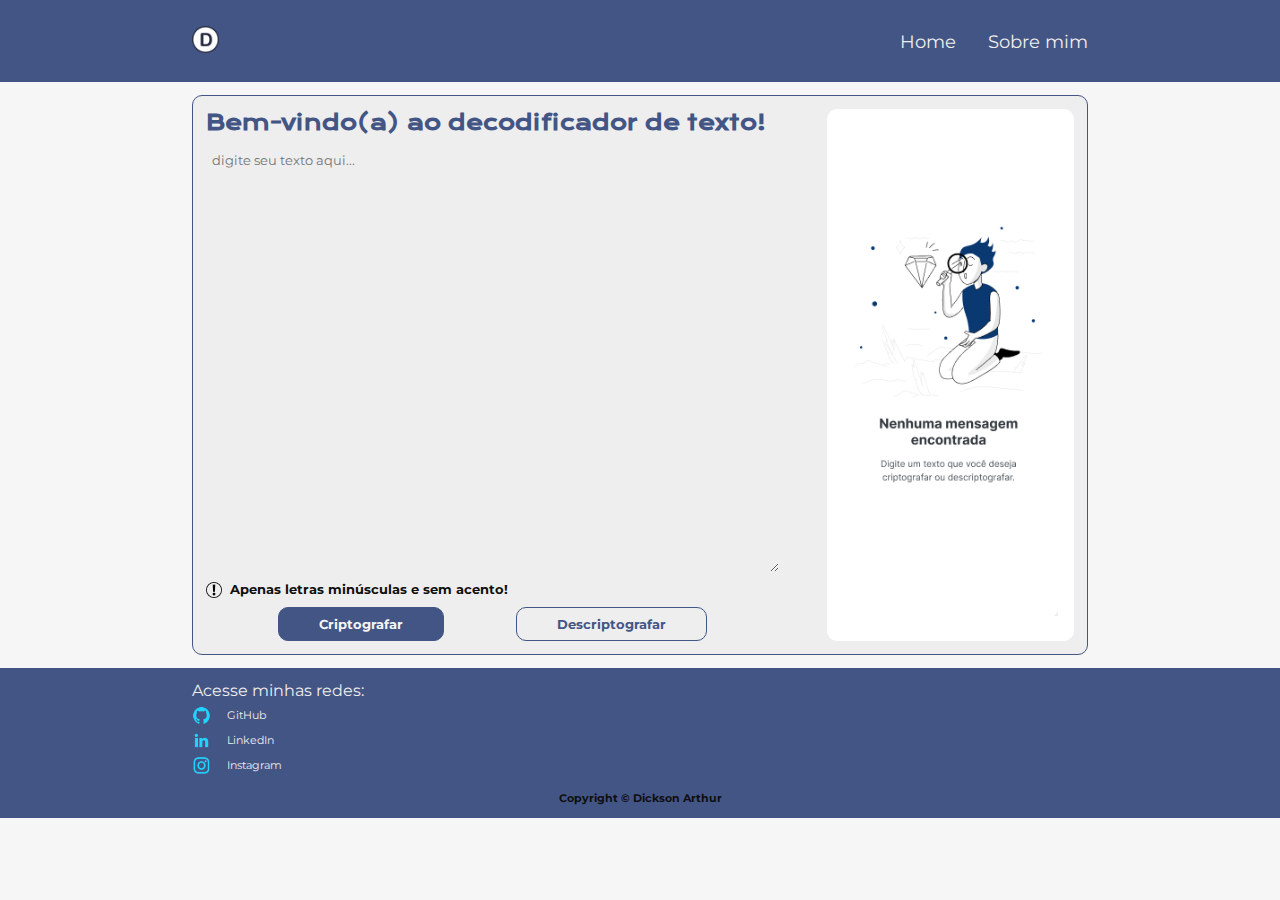
<file: index.html>
<!DOCTYPE html>
<html lang="pt-BR">
<head>
    <meta charset="UTF-8">
    <meta name="viewport" content="width=device-width, initial-scale=1.0">
    <title>Decodificador</title>
    <link rel="stylesheet" href="styles.css">
    <link rel="shortcut icon" href="assets/letter-d.png" type="image/x-icon">
</head>
<body>
    <header class="cabecalho">
        <div class="logo">
            <img src="assets/letter-d.png" alt="logo">
        </div>
        <div class="menu">
            <a href="index.html">Home</a>
            <a href="about.html">Sobre mim</a>
        </div>
    </header>

    <main class="conteudo">
        <section class="decodificador">
            <h1>Bem-vindo(a) ao decodificador de texto!</h1>
            <div class="container-input">
                <textarea class="input-texto" id="input-texto" placeholder="Digite seu texto aqui..."></textarea>
            </div>
            <div class="aviso">
                <img src="assets/ponto-de-exclamacao.png.png" alt="icon">
                <p>Apenas letras minúsculas e sem acento!</p>
            </div>
            <div class="buttons">
                <button onclick="criptografar()" class="button-criptografar">Criptografar</button>
                <button onclick="descriptografar()" class="button-descriptografar">Descriptografar</button>
            </div>
        </section>
        <section class="output" id="output">
            <img src="assets/1.png" alt="Imagem da tela incial">
        </section>
    </main>

    <footer class="rodape">
        <h1>Copyright &copy; Dickson Arthur</h1>
        <ul>Acesse minhas redes:
            <li>
                <a href="https://github.com/Dickson-Arthur" target="_blank">
                    <img class="img-redes-sociais" src="assets/github.png" alt="Logo GitHub">
                    GitHub
                </a>
            </li>
            <li>
                <a href="https://www.linkedin.com/in/dicksonarthur/" target="_blank">
                    <img class="img-redes-sociais" src="assets/linkedin.png" alt="Logo LinkedIn">
                    LinkedIn
                </a>
            </li>
            <li>
                <a href="https://www.instagram.com/dicksonarthur/" target="_blank">
                    <img class="img-redes-sociais" src="assets/instagram.png" alt="Logo Instagram">
                    Instagram
                </a>
            </li>
        </ul>
    </footer>

    <script src="app.js" defer></script>
</body>
</html>
</file>
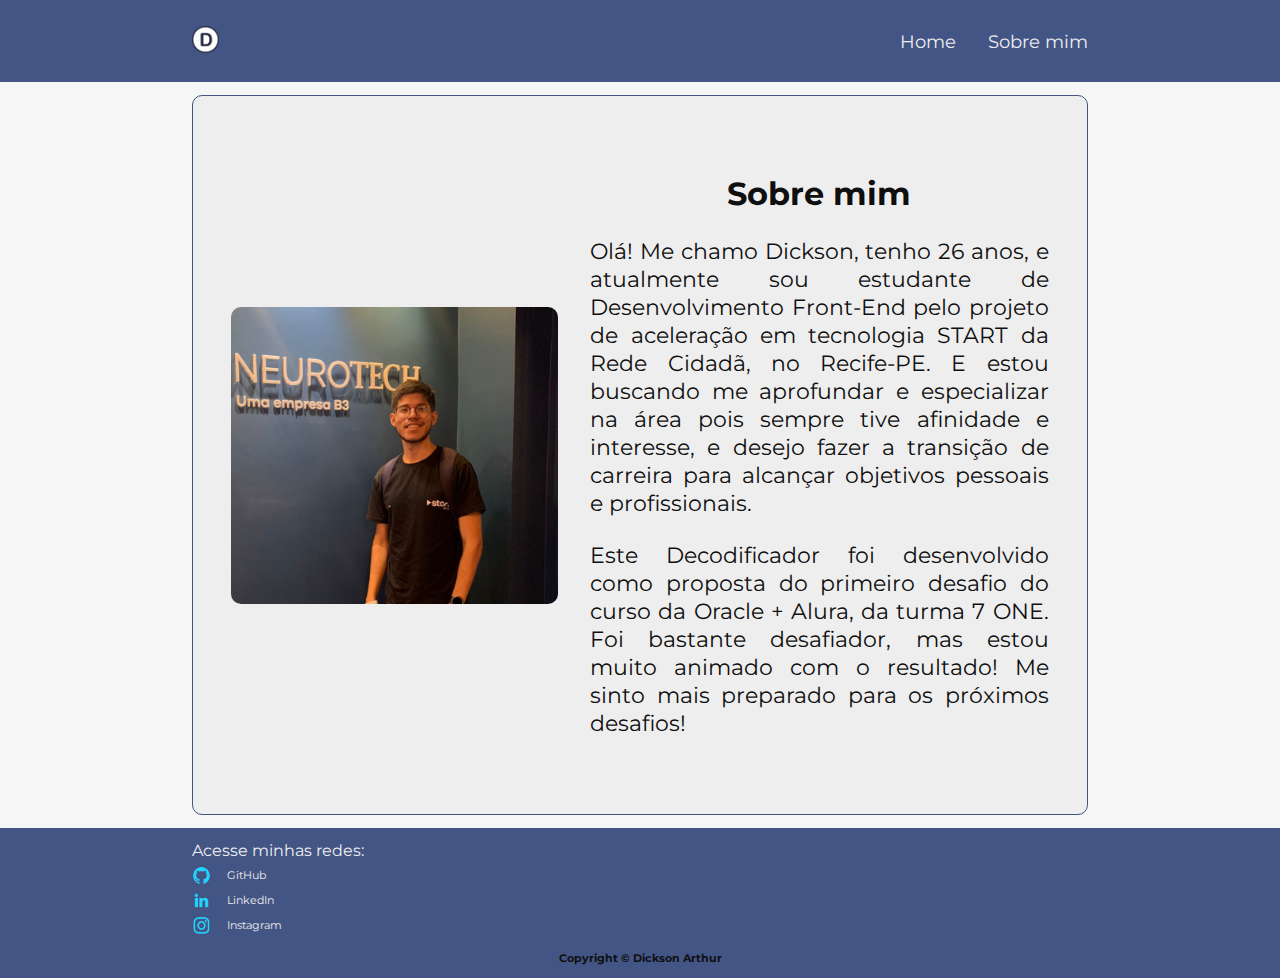
<file: about.html>
<!DOCTYPE html>
<html lang="pt-BR">
<head>
    <meta charset="UTF-8">
    <meta name="viewport" content="width=device-width, initial-scale=1.0">
    <title>Sobre mim</title>
    <link rel="stylesheet" href="styles.css">
    <link rel="shortcut icon" href="assets/letter-d.png" type="image/x-icon">
</head>
<body>
    <header class="cabecalho">
        <div class="logo">
            <img src="assets/letter-d.png" alt="logo">
        </div>
        <div class="menu">
            <a href="index.html">Home</a>
            <a href="about.html">Sobre mim</a>
        </div>
    </header>

    <main class="sobre">
        <img class="img-perfil" src="assets/perfil 2.png" alt="Foto de Dickson Arthur">
        <section class="sobre-conteudo">
            <h1>Sobre mim</h1>
            <p>Olá! Me chamo Dickson, tenho 26 anos, e atualmente sou estudante de Desenvolvimento Front-End pelo projeto de aceleração em tecnologia START da Rede Cidadã, no Recife-PE. E estou buscando me aprofundar e especializar na área pois sempre tive afinidade e interesse, e desejo fazer a transição de carreira para alcançar objetivos pessoais e profissionais.</p>
            <p>Este Decodificador foi desenvolvido como proposta do primeiro desafio do curso da Oracle + Alura, da turma 7 ONE. Foi bastante desafiador, mas estou muito animado com o resultado! Me sinto mais preparado para os próximos desafios!</p>
        </section>
    </main>

    <footer class="rodape">
        <h1>Copyright &copy; Dickson Arthur</h1>
        <ul>Acesse minhas redes:
            <li>
                <a href="https://github.com/Dickson-Arthur" target="_blank">
                    <img class="img-redes-sociais" src="assets/github.png" alt="Logo GitHub">
                    GitHub
                </a>
            </li>
            <li>
                <a href="https://www.linkedin.com/in/dicksonarthur/" target="_blank">
                    <img class="img-redes-sociais" src="assets/linkedin.png" alt="Logo LinkedIn">
                    LinkedIn
                </a>
            </li>
            <li>
                <a href="https://www.instagram.com/dicksonarthur/" target="_blank">
                    <img class="img-redes-sociais" src="assets/instagram.png" alt="Logo Instagram">
                    Instagram
                </a>
            </li>
        </ul>
    </footer>

    <script src="app.js" defer></script>
</body>
</html>
</file>
<file: styles.css>
@import url('https://fonts.googleapis.com/css2?family=Krona+One&family=Montserrat:wght@400;600&display=swap');

:root {
    --cor-primaria: #0F0F0F;
    --cor-secundaria: #EEEEEE;
    --cor-terciaria: #435585;
    --cor-quartenaria: #f6f6f6;
    --cor-hover: #c5c4c4;

    --font-primaria: "Krona One", sans-serif;
    --font-secundaria: "Montserrat", sans-serif;
}

* {
    box-sizing: border-box;
    padding: 0;
    margin: 0;
}

body {
    background-color: var(--cor-quartenaria);
    color: var(--cor-primaria);
}


/* Estilizando o HEADER */
.cabecalho {
    background-color: var(--cor-terciaria);
    display: flex;
    justify-content: space-between;
    align-items: center;
    padding: 2% 15%;
}

.logo img {
    width: 1.7rem;
}

.menu {
    display: flex;
    gap: 2rem;
}

.menu a {
    text-decoration: none;
    color: var(--cor-secundaria);
    font-family: var(--font-secundaria);
    font-size: 1.1rem;
}


/* Estilizando a MAIN */
.conteudo {
    background-color: var(--cor-secundaria);
    border-radius: 10px;
    border: 1px solid var(--cor-terciaria);
    display: flex;
    justify-content: space-between;
    min-height: 35rem;
    margin: 1% 15%;
    padding: 1%;
    gap: 3rem;
}

.decodificador {
    display: flex;
    flex-direction: column;
    justify-content: space-between;
    width: 70%;
}

.decodificador h1 {
    color: var(--cor-terciaria);
    font-family: var(--font-primaria);
    font-size: 1.3rem;
}

.container-input {
    width: 100%;
    height: 80%;
}

#input-texto {
    width: 100%;
    height: 100%;
    font-family: var(--font-secundaria);
    color: var(--cor-primaria);
    background: transparent;
    box-shadow: none;
    border: none;
    outline: 0;
    padding: 1%;
    text-transform: lowercase;
}

.aviso {
    display: flex;
    align-items: center;
    gap: 0.5rem;
}

.aviso p {
    font-family: var(--font-secundaria);
    font-size: 0.8rem;
    font-weight: 700;
}

.buttons {
    display: flex;
    justify-content: space-evenly;
}

.button-criptografar {
    border: 1px solid var(--cor-terciaria);
    background-color: var(--cor-terciaria);
    border-radius: 10px;
    color: var(--cor-quartenaria);
    font-family: var(--font-secundaria);
    font-weight: 700;
    padding: 0.5rem 2.5rem;
    cursor: pointer;
}

.button-criptografar:hover {
    background-color: var(--cor-hover);
    transition: 0.5s all;
}

.button-descriptografar {
    border: 1px solid var(--cor-terciaria);
    background-color: var(--cor-secundaria);
    border-radius: 10px;
    color: var(--cor-terciaria);
    font-family: var(--font-secundaria);
    font-weight: 700;
    padding: 0.5rem 2.5rem;
    cursor: pointer;
}

.button-descriptografar:hover {
    background-color: var(--cor-hover);
    transition: 0.5s all;
}

#output {
    border-radius: 10px;
    background-color: #ffffff;
    padding: 1rem;
    width: 30%;
    display: flex;
    flex-direction: column;
    justify-content: center;
    align-items: center;
    gap: 10px;
}

#output img {
    width: 100%;
}

#output-texto {
    border: none;
    outline: 0;
    font-family: var(--font-secundaria);
    color: var(--cor-primaria);
    width: 100%;
    height: 90%;
}

.button-copiar {
    border: 1px solid var(--cor-terciaria);
    background-color: #ffffff;
    border-radius: 10px;
    color: var(--cor-terciaria);
    font-family: var(--font-secundaria);
    font-weight: 700;
    width: 90%;
    padding: 0.7rem 1.5rem;
    cursor: pointer;
}

.button-copiar-mensagem:hover {
    background-color: var(--cor-hover);
    transition: 0.5s all;
}


/* Estilizando o SOBRE MIM */
.sobre {
    background-color: var(--cor-secundaria);
    border-radius: 10px;
    border: 1px solid var(--cor-terciaria);
    font-family: var(--font-secundaria);
    text-align: justify;
    display: flex;
    justify-content: space-between;
    align-items: center;
    min-height: 45rem;
    margin: 1% 15%;
    padding: 3%;
    gap: 2rem;
}

.img-perfil {
    border-radius: 10px;
    width: 40%;
}

.sobre-conteudo {
    display: flex;
    flex-direction: column;
    justify-content: space-evenly;
    gap: 1.5rem;
}

.sobre-conteudo h1 {
    text-align: center;
}

.sobre-conteudo p {
    font-size: 1.4rem;
}


/* Estilizando o FOOTER */
.rodape {
    background-color: var(--cor-terciaria);
    display: flex;
    flex-direction: column-reverse;
    justify-content: space-between;
    padding: 1% 15%;
    gap: 1rem;
}

.rodape h1 {
    font-family: var(--font-secundaria);
    font-size: 0.7rem;
    text-align: center;
}

.rodape ul {
    font-family: var(--font-secundaria);
    color: var(--cor-secundaria);
    display: flex;
    flex-direction: column;
    gap: 0.4rem;
}

.rodape ul li {
    list-style-type: none;
}

.rodape ul li a {
    text-decoration: none;
    font-size: 0.7rem;
    color: var(--cor-secundaria);
    display: flex;
    justify-content: start;
    align-items: center;
    gap: 1rem;
}

.img-redes-sociais {
    width: 1.2rem;
}


@media (max-width: 800px) {
    .conteudo {
        flex-direction: column;
        justify-content: space-between;
        min-height: 45rem;
        padding: 3% 5%;
    }

    .decodificador {
        width: 100%;
        height: 30rem;
        gap: 1rem;
    }

    #output {
        width: 100%;
    }

    #output img {
        width: 50%;
    }

    #output-texto {
        width: 100%;
        height: 15rem;
    }

    .sobre {
        flex-direction: column;
        justify-content: space-evenly;
    }

    .sobre-conteudo p {
        font-size: 1.2rem;
    }
}

@media (max-width: 600px) {
    .conteudo {
        margin: 1% 10%;
    }

    .sobre {
        margin: 1% 10%;
    }

    .buttons {
        flex-direction: column;
        align-items: center;
        margin-top: 10px;
        gap: 10px;
    }

    .button-criptografar {
        width: 70%;
    }

    .button-descriptografar {
        width: 70%;
    }
}

@media (max-width: 500px) {
    .cabecalho {
        padding: 2% 5%;
    }

    .conteudo {
        margin: 1% 7%;
    }

    .sobre {
        margin: 1% 7%;
    }

    .rodape {
        padding: 1% 5%;
    }
}

@media (max-width: 400px) {
    .decodificador h1 {
        font-size: 1rem;
    }

    .conteudo {
        margin: 1% 5%;
    }

    .sobre {
        margin: 1% 5%;
    }

    .sobre-conteudo h1 {
        font-size: 1.2rem;
    }

    .rodape {
        align-items: center;
    }

    .rodape ul li a {
        justify-content: center;
    }
}

@media (max-width: 350px) {
    .conteudo {
        margin: 0;
        border-radius: 0;
        border: none;
    }

    .sobre {
        margin: 0;
        border-radius: 0;
        border: none;
    }
}
</file>
